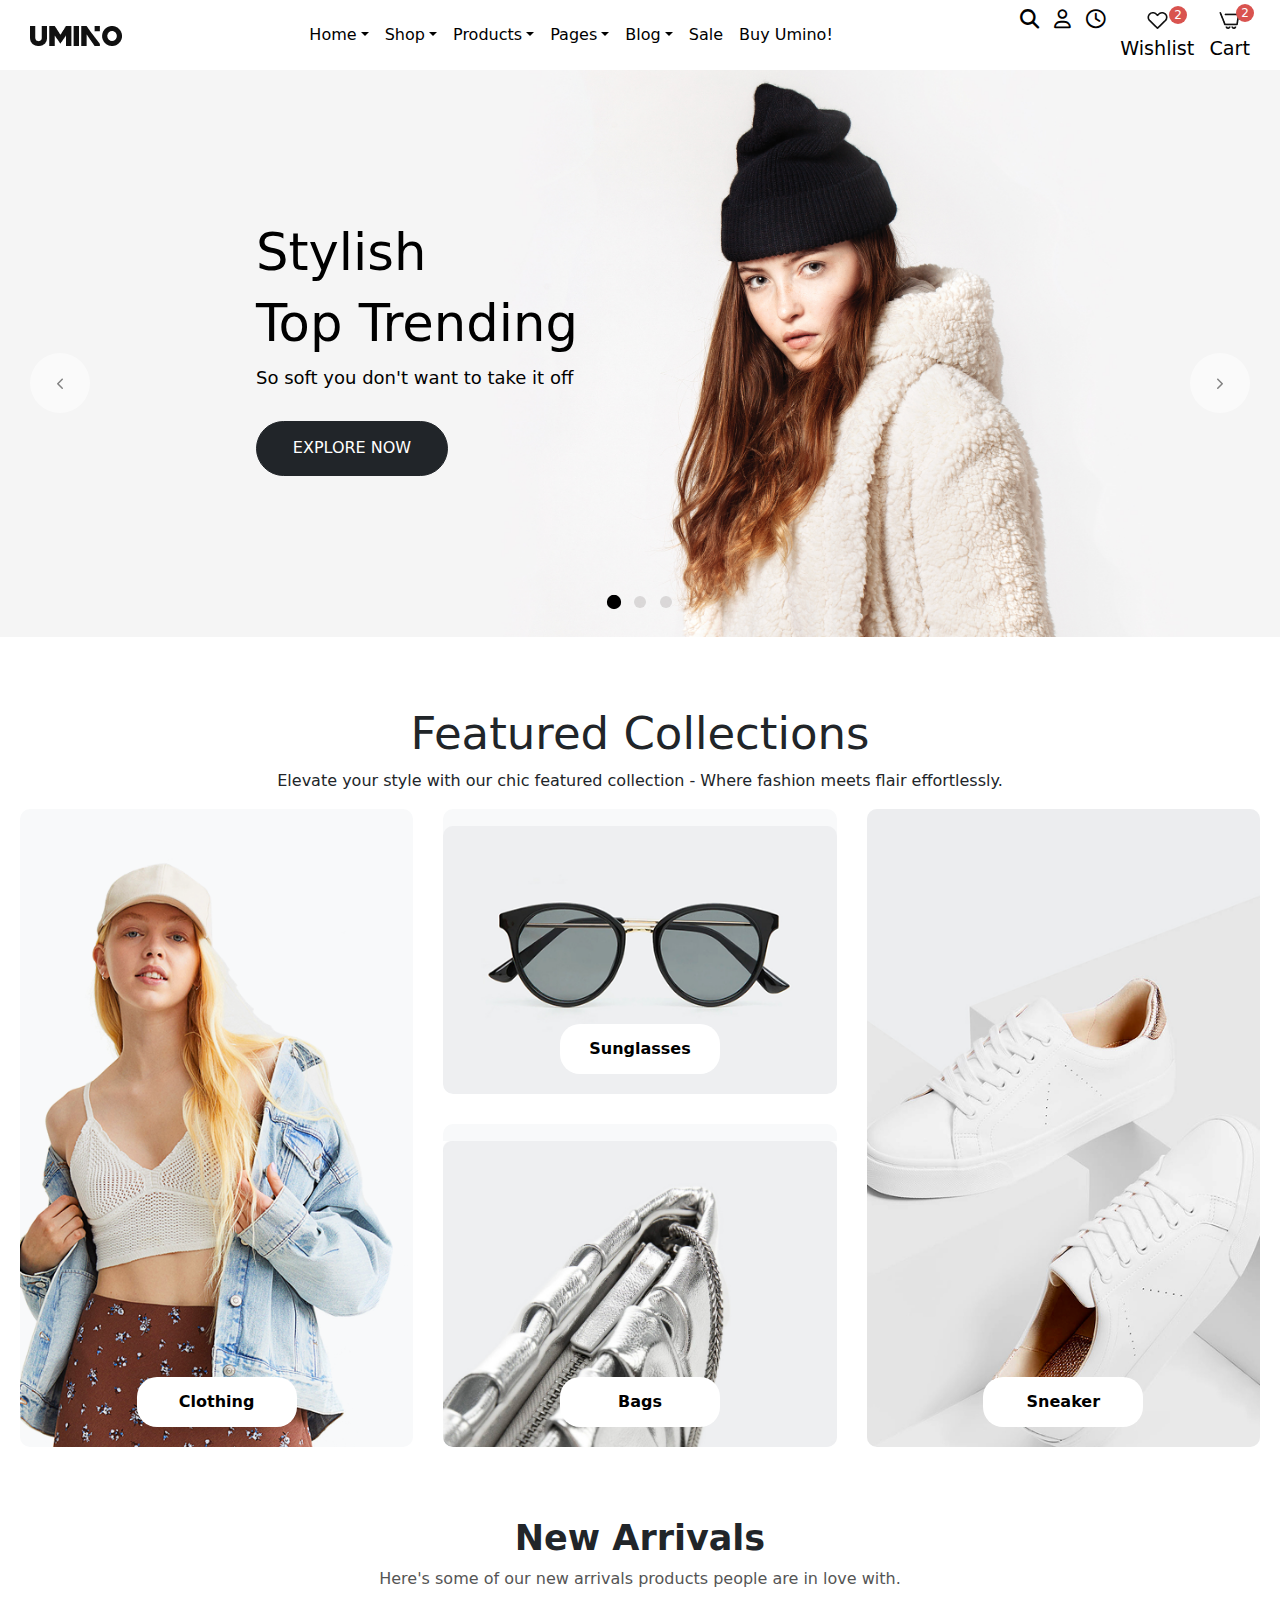
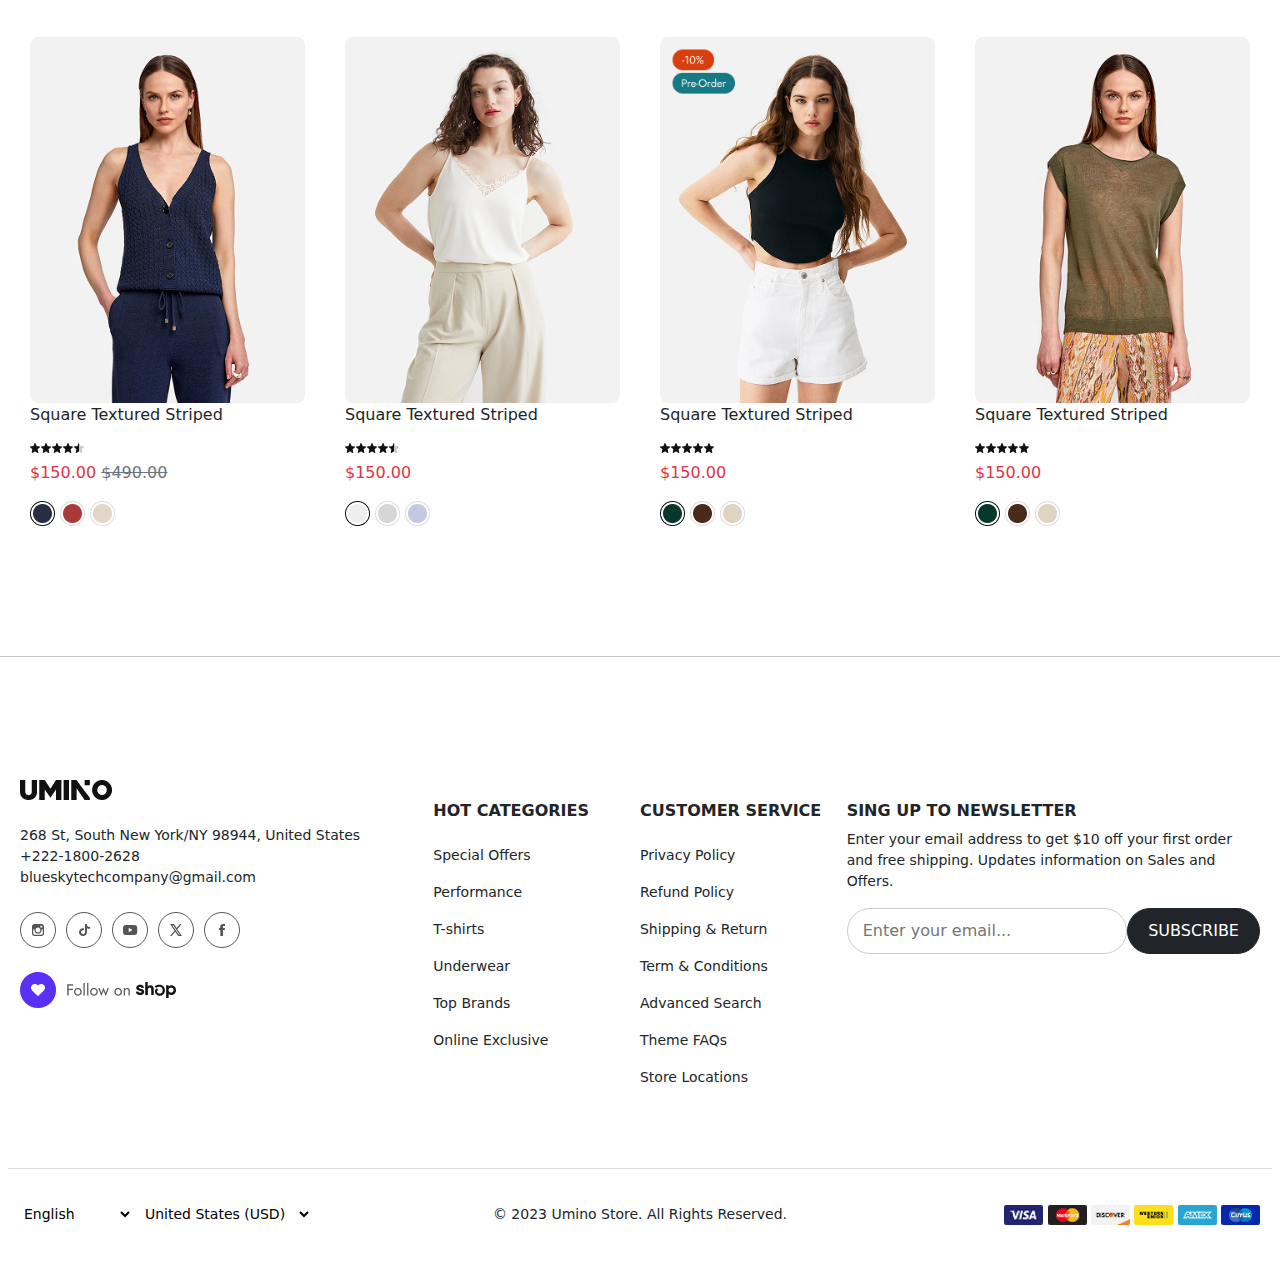
<file: index.html>
<!DOCTYPE html>
<html lang="en">

<head>
    <meta charset="UTF-8">
    <meta name="viewport" content="width=device-width, initial-scale=1.0">
    <title>Document</title>
    <link rel="stylesheet" href="./style.css">
    <link rel="stylesheet" href="./responsive.css">
    <link rel="stylesheet" href="https://cdn.jsdelivr.net/npm/bootstrap@5.3.3/dist/css/bootstrap.min.css">
    <link rel="stylesheet" href="https://cdnjs.cloudflare.com/ajax/libs/font-awesome/6.5.1/css/all.min.css">
    <link rel="preconnect" href="https://fonts.googleapis.com">
    <link rel="preconnect" href="https://fonts.gstatic.com" crossorigin>
    <link href="https://fonts.googleapis.com/css2?family=Jost:ital,wght@0,100..900;1,100..900&display=swap"
        rel="stylesheet">
    <script src="https://cdn.jsdelivr.net/npm/swiper@10/swiper-bundle.min.js"></script>
</head>

<body>
    <!-- Navigation Bar -->
    <div class="container-fluid d-flex justify-content-between align-items-center header">
        <div>
            <img src="./img/Logo-1.png" alt="">
        </div>
        <nav class="navbar navbar-expand-lg navbar-light bg-white">
            <button class="navbar-toggler border-0" type="button" data-bs-toggle="collapse" data-bs-target="#navbarNav"
                aria-controls="navbarNav" aria-expanded="false" aria-label="Toggle navigation">
                <span class="navbar-toggler-icon"></span>
            </button>
            <div class="collapse navbar-collapse" id="navbarNav">
                <ul class="navbar-nav">
                    <li class="nav-item dropdown">
                        <a class="nav-link dropdown-toggle" href="#" id="homeDropdown" role="button"
                            data-bs-toggle="dropdown" aria-expanded="false">Home</a>
                        <ul class="dropdown-menu" aria-labelledby="homeDropdown">
                            <li><a class="dropdown-item" href="#">Home 1</a></li>
                            <li><a class="dropdown-item" href="#">Home 2</a></li>
                        </ul>
                    </li>
                    <li class="nav-item dropdown">
                        <a class="nav-link dropdown-toggle" href="#" id="shopDropdown" role="button"
                            data-bs-toggle="dropdown" aria-expanded="false">Shop</a>
                        <ul class="dropdown-menu" aria-labelledby="shopDropdown">
                            <li><a class="dropdown-item" href="#">Shop 1</a></li>
                            <li><a class="dropdown-item" href="#">Shop 2</a></li>
                        </ul>
                    </li>
                    <li class="nav-item dropdown">
                        <a class="nav-link dropdown-toggle" href="#" id="productsDropdown" role="button"
                            data-bs-toggle="dropdown" aria-expanded="false">Products</a>
                        <ul class="dropdown-menu" aria-labelledby="productsDropdown">
                            <li><a class="dropdown-item" href="#">Product 1</a></li>
                            <li><a class="dropdown-item" href="#">Product 2</a></li>
                        </ul>
                    </li>
                    <li class="nav-item dropdown">
                        <a class="nav-link dropdown-toggle" href="#" id="pagesDropdown" role="button"
                            data-bs-toggle="dropdown" aria-expanded="false">Pages</a>
                        <ul class="dropdown-menu" aria-labelledby="pagesDropdown">
                            <li><a class="dropdown-item" href="#">Page 1</a></li>
                            <li><a class="dropdown-item" href="#">Page 2</a></li>
                        </ul>
                    </li>
                    <li class="nav-item dropdown">
                        <a class="nav-link dropdown-toggle" href="#" id="blogDropdown" role="button"
                            data-bs-toggle="dropdown" aria-expanded="false">Blog</a>
                        <ul class="dropdown-menu" aria-labelledby="blogDropdown">
                            <li><a class="dropdown-item" href="#">Blog 1</a></li>
                            <li><a class="dropdown-item" href="#">Blog 2</a></li>
                        </ul>
                    </li>
                    <li class="nav-item"><a class="nav-link" href="#">Sale</a></li>
                    <li class="nav-item"><a class="nav-link" href="#">Buy Umino!</a></li>
                </ul>
            </div>
        </nav>
        <div class="icons">
            <a href="#"><i class="fa-solid fa-magnifying-glass"></i></a>
            <a href="#" class="d-none d-lg-block"><i class="fa-regular fa-user"></i></a>
            <a href="#" class="d-none d-lg-block"><i class="fa-regular fa-clock"></i></a>
            <a href="#">
                <div class="nav-item">
                    <img src="./img/wishlis.png" alt="">
                    <div>Wishlist</div>
                    <span class="badge-heart">2</span>
                </div>
            </a>
            <a href="#" class="d-none d-lg-block">
                <div class="nav-item">
                    <img src="./img/cart.png" alt="">
                    <div>Cart</div>
                    <span class="badge-cart">2</span>
                </div>
            </a>
        </div>

    </div>
    <!-- Slide -->
    <div id="carouselExampleIndicators" class="carousel-slide slide position-relative" data-bs-ride="carousel">
        <div class="carousel-indicators">
            <button type="button" data-bs-target="#carouselExampleIndicators" data-bs-slide-to="0"
                class="active"></button>
            <button type="button" data-bs-target="#carouselExampleIndicators" data-bs-slide-to="1"></button>
            <button type="button" data-bs-target="#carouselExampleIndicators" data-bs-slide-to="2"></button>
        </div>

        <div class="carousel-inner">
            <div class="carousel-item active">
                <img src="./img/sld.jpg" class="d-block w-100" alt="Slide 1">
                <div class="Subtitle">
                    <h2>Stylish</h2>
                    <h2>Top Trending</h2>
                    <p>So soft you don't want to take it off</p>
                    <button type="button" class="btn btn-dark">EXPLORE NOW</button>
                </div>
            </div>
            <div class="carousel-item">
                <img src="./img/sld.jpg" class="d-block w-100" alt="Slide 2">
                <div class="Subtitle">
                    <h2>Stylish</h2>
                    <h2>Top Trending</h2>
                    <p>So soft you don't want to take it off</p>
                    <button type="button" class="btn btn-dark">EXPLORE NOW</button>
                </div>
            </div>
            <div class="carousel-item">
                <img src="./img/sld.jpg" class="d-block w-100" alt="Slide 3">
                <div class="Subtitle">
                    <h2>Stylish</h2>
                    <h2>Top Trending</h2>
                    <p>So soft you don't want to take it off</p>
                    <button type="button" class="btn btn-dark">EXPLORE NOW</button>
                </div>
            </div>
        </div>

        <button class="carousel-control-prev d-none d-lg-flex" type="button" data-bs-target="#carouselExampleIndicators"
            data-bs-slide="prev">
            <span class="carousel-control-prev-icon" aria-hidden="true">
                <svg width="6" height="11" viewBox="0 0 6 11" fill="none" xmlns="http://www.w3.org/2000/svg">
                    <path
                        d="M5.77754 9.66675L1.80488 5.69409L5.77754 1.72144C5.92988 1.58081 6.00605 1.41089 6.00605 1.21167C6.00605 1.00073 5.92988 0.819092 5.77754 0.666748C5.63691 0.526123 5.46113 0.455811 5.25019 0.455811C5.03926 0.455811 4.86348 0.526123 4.72285 0.666748L0.222851 5.16675C0.070507 5.31909 -0.00566483 5.50073 -0.00566483 5.71167C-0.00566483 5.91089 0.070507 6.08081 0.222851 6.22144L4.72285 10.7214C4.86348 10.8738 5.03926 10.95 5.25019 10.95C5.46113 10.95 5.63691 10.8738 5.77754 10.7214C5.92988 10.5808 6.00605 10.4109 6.00605 10.2117C6.00605 10.0007 5.92988 9.81909 5.77754 9.66675Z"
                        fill="#111111" />
                </svg>
            </span>
            <span class="visually-hidden">Previous</span>
        </button>
        <button class="carousel-control-next d-none d-lg-flex" type="button" data-bs-target="#carouselExampleIndicators"
            data-bs-slide="next">
            <span class="carousel-control-next-icon" aria-hidden="true">
                <svg width="6" height="11" viewBox="0 0 6 11" fill="none" xmlns="http://www.w3.org/2000/svg">
                    <path
                        d="M1.27754 10.7214C1.13691 10.8738 0.961132 10.95 0.750195 10.95C0.539257 10.95 0.363476 10.8738 0.222851 10.7214C0.070507 10.5808 -0.00566483 10.4109 -0.00566483 10.2117C-0.00566483 10.0007 0.070507 9.81909 0.222851 9.66675L4.19551 5.69409L0.222851 1.72144C0.070507 1.58081 -0.00566483 1.41089 -0.00566483 1.21167C-0.00566483 1.00073 0.070507 0.819092 0.222851 0.666748C0.363476 0.526123 0.539257 0.455811 0.750195 0.455811C0.961132 0.455811 1.13691 0.526123 1.27754 0.666748L5.77754 5.16675C5.92988 5.31909 6.00605 5.50073 6.00605 5.71167C6.00605 5.91089 5.92988 6.08081 5.77754 6.22144L1.27754 10.7214Z"
                        fill="#111111" />
                </svg>
            </span>
            <span class="visually-hidden">Next</span>
        </button>
    </div>
    <!-- Featured Collections -->
    <div class="carousel-container">
        <div class="title">
            <h3>Featured Collections</h3>
            <p>Elevate your style with our chic featured collection - Where fashion meets flair effortlessly.</p>
        </div>

        <div class="categories-wrapper">
            <div class="wrapper-clothing d-flex align-items-end">
                <img src="./img/img1.png" alt="">
                <button>Clothing</button>
            </div>
            <div class="wrapper-sunglasses d-flex align-items-end">
                <img src="./img/img2.png" alt="" style="border-radius: 10px;">
                <button>Sunglasses</button>
            </div>
            <div class="wrapper-bags d-flex align-items-end">
                <img src="./img/img3.jpg" alt="">
                <button>Bags</button>
            </div>
            <div class="wrapper-sneaker">
                <img src="./img/img4.png" alt="">
                <button>Sneaker</button>
            </div>
        </div>
    </div>
    <!-- New Arrivals -->
    <div class="">
        <div class="caption">
            <h4>New Arrivals</h4>
            <p>Here's some of our new arrivals products people are in love with.</p>
        </div>
        <div class="d-flex d-lg-none justify-content-center align-items-center">
            <button class="prev-btn">❮</button>
            <button class="next-btn">❯</button>
        </div>
        <div class="carousel-container">
            <div class="carousel">
                <div class="product">
                    <img src="./img/img5.png" alt="">
                    <div class="product-content">
                        <p>Square Textured Striped</p>
                        <p class="d-block d-lg-none">T-shirt</p>
                        <div class="star-wrap">
                            <!-- SVG stars -->
                        </div>
                        <div class="star mt-2">
                            <img src="./img/star2.png" alt="Rating">
                        </div>
                        <p class="price text-danger mt-2">$150.00 <del class="text-secondary">$490.00</del></p>
                        <div class="color mt-1">
                            <img src="./img/color1.png" alt="Colors">
                        </div>
                        <div class="color-wrapper">
                            <div class="color-container">
                                <div class="color-circle" data-color="#1C2526">
                                    <div class="color-inner" style="background-color: #1C2526;"></div>
                                </div>
                                <div class="color-circle" data-color="#A62C2B">
                                    <div class="color-inner" style="background-color: #A62C2B;"></div>
                                </div>
                                <div class="color-circle" data-color="#F5E8C7">
                                    <div class="color-inner" style="background-color: #F5E8C7;"></div>
                                </div>
                            </div>
                        </div>
                    </div>
                </div>
                <div class="product">
                    <img src="./img/img6.png" alt="">
                    <div class="product-content">
                        <p>Square Textured Striped</p>
                        <p class="d-block d-lg-none">T-shirt</p>
                        <div class="star-wrap">
                            <!-- SVG stars -->
                        </div>
                        <div class="star mt-2">
                            <img src="./img/star2.png" alt="Rating">
                        </div>
                        <p class="price text-danger mt-2">$150.00</p>
                        <div class="color mt-1">
                            <img src="./img/color2.png" alt="Colors">
                        </div>
                        <div class="color-wrapper">
                            <div class="color-container">
                                <div class="color-circle" data-color="#1C2526">
                                    <div class="color-inner" style="background-color: #1C2526;"></div>
                                </div>
                                <div class="color-circle" data-color="#A62C2B">
                                    <div class="color-inner" style="background-color: #A62C2B;"></div>
                                </div>
                                <div class="color-circle" data-color="#F5E8C7">
                                    <div class="color-inner" style="background-color: #F5E8C7;"></div>
                                </div>
                            </div>
                        </div>
                    </div>
                </div>
                <div class="product">
                    <img src="./img/img7.png" alt="">
                    <div class="product-content">
                        <p>Square Textured Striped</p>
                        <p class="d-block d-lg-none">T-shirt</p>
                        <div class="star-wrap">
                            <!-- SVG stars -->
                        </div>
                        <div class="star mt-2">
                            <img src="./img/star1.png" alt="Rating">
                        </div>
                        <p class="price text-danger mt-2">$150.00</p>
                        <div class="color mt-1">
                            <img src="./img/color3.png" alt="Colors">
                        </div>
                        <div class="color-wrapper">
                            <div class="color-container">
                                <div class="color-circle" data-color="#1C2526">
                                    <div class="color-inner" style="background-color: #1C2526;"></div>
                                </div>
                                <div class="color-circle" data-color="#A62C2B">
                                    <div class="color-inner" style="background-color: #A62C2B;"></div>
                                </div>
                                <div class="color-circle" data-color="#F5E8C7">
                                    <div class="color-inner" style="background-color: #F5E8C7;"></div>
                                </div>
                            </div>
                        </div>
                    </div>
                </div>
                <div class="product">
                    <img src="./img/img8.png" alt="">
                    <div class="product-content">
                        <p>Square Textured Striped</p>
                        <p class="d-block d-lg-none">T-shirt</p>
                        <div class="star-wrap">
                            <!-- SVG stars -->
                        </div>
                        <div class="star mt-2">
                            <img src="./img/star1.png" alt="Rating">
                        </div>
                        <p class="price text-danger mt-2">$150.00
                        <p>
                        <div class="color mt-1">
                            <img src="./img/color4.png" alt="Colors">
                        </div>
                        <div class="color-wrapper">
                            <div class="color-container">
                                <div class="color-circle" data-color="#1C2526">
                                    <div class="color-inner" style="background-color: #1C2526;"></div>
                                </div>
                                <div class="color-circle" data-color="#A62C2B">
                                    <div class="color-inner" style="background-color: #A62C2B;"></div>
                                </div>
                                <div class="color-circle" data-color="#F5E8C7">
                                    <div class="color-inner" style="background-color: #F5E8C7;"></div>
                                </div>
                            </div>
                        </div>
                    </div>
                </div>
            </div>
        </div>
    </div>

    <hr style="margin: 100px 0;">

    <!-- footer -->
    <div class="d-flex flex-column flex-lg-row carousel-container">
        <div class="contact col-md-4 ">
            <img src="./img/Logo-1.png" alt="">
            <div style="font-size: 14px;">
                <p class="mt-4 mb-0">268 St, South New York/NY 98944, United States</p>
                <p class="mb-0">+222-1800-2628</p>
                <p>blueskytechcompany@gmail.com</p>
            </div>
            <div class="icons2 mt-4">
                <a href="#">
                    <svg width="36" height="36" viewBox="0 0 36 36" fill="none" xmlns="http://www.w3.org/2000/svg">
                        <circle cx="18" cy="18" r="17.5" stroke="#555555" />
                        <path
                            d="M21.6 12.0001H14.4C13.0745 12.0001 12 13.0746 12 14.4001V21.6001C12 22.9255 13.0745 24.0001 14.4 24.0001H21.6C22.9255 24.0001 24 22.9255 24 21.6001V14.4001C24.0001 13.0746 22.9255 12.0001 21.6 12.0001ZM20.4 13.8001H22.2V15.6001H20.4V13.8001ZM18 15.6001C19.3255 15.6001 20.4 16.6746 20.4 18.0001C20.4 19.3256 19.3255 20.4001 18 20.4001C16.6745 20.4001 15.6 19.3256 15.6 18.0001C15.6 16.6746 16.6745 15.6001 18 15.6001ZM22.8 21.6001C22.8 22.2629 22.2627 22.8001 21.6 22.8001H14.4C13.7373 22.8001 13.2 22.2629 13.2 21.6001V17.4001H14.46C14.0996 19.3554 15.3926 21.2326 17.3479 21.593C19.3032 21.9533 21.1804 20.6603 21.5408 18.705C21.5836 18.4726 21.6035 18.2365 21.6 18.0001C21.597 17.7988 21.577 17.5981 21.54 17.4001H22.8V21.6001H22.8Z"
                            fill="#555555" />
                    </svg>
                </a>
                <a href="#">
                    <svg width="36" height="36" viewBox="0 0 36 36" fill="none" xmlns="http://www.w3.org/2000/svg">
                        <circle cx="18" cy="18" r="17.5" stroke="#555555" />
                        <path
                            d="M16.9886 24C15.9308 24 14.9163 23.5966 14.1682 22.8785C13.4202 22.1604 13 21.1865 13 20.1709C13 19.1554 13.4202 18.1815 14.1682 17.4634C14.9163 16.7453 15.9308 16.3418 16.9886 16.3418H17.9625V18.2106H16.9886C16.5841 18.2106 16.1886 18.3257 15.8522 18.5415C15.5159 18.7573 15.2537 19.064 15.0989 19.4228C14.9441 19.7816 14.9036 20.1764 14.9825 20.5573C15.0614 20.9382 15.2562 21.2881 15.5423 21.5627C15.8283 21.8373 16.1928 22.0244 16.5896 22.1001C16.9864 22.1759 17.3976 22.137 17.7714 21.9884C18.1452 21.8398 18.4646 21.5881 18.6894 21.2652C18.9141 20.9422 19.0341 20.5626 19.0341 20.1742V12H20.9807V12.9338C20.9807 13.4546 21.1962 13.9541 21.5798 14.3223C21.9634 14.6906 22.4836 14.8975 23.0261 14.8975H24V16.7629H23.0193C22.2984 16.7639 21.591 16.5753 20.9739 16.2175V20.1709C20.973 21.1856 20.5529 22.1586 19.8058 22.8764C19.0587 23.5942 18.0456 23.9983 16.9886 24Z"
                            fill="#555555" />
                    </svg>
                </a>
                <a href="#">
                    <svg width="36" height="36" viewBox="0 0 36 36" fill="none" xmlns="http://www.w3.org/2000/svg">
                        <circle cx="18" cy="18" r="17.5" stroke="#555555" />
                        <path
                            d="M24.9882 14.5648C24.8236 13.9529 24.3412 13.4706 23.7294 13.3058C22.6117 13 18.1411 13 18.1411 13C18.1411 13 13.6706 13 12.5529 13.2942C11.9529 13.4588 11.4587 13.953 11.2941 14.5648C11 15.6823 11 18 11 18C11 18 11 20.3294 11.2941 21.4352C11.4589 22.047 11.9411 22.5294 12.553 22.6941C13.6823 23 18.1412 23 18.1412 23C18.1412 23 22.6117 23 23.7294 22.7058C24.3413 22.5411 24.8236 22.0588 24.9884 21.447C25.2824 20.3294 25.2824 18.0118 25.2824 18.0118C25.2824 18.0118 25.2942 15.6823 24.9882 14.5648ZM16.7177 20.1412V15.8588L20.4353 18L16.7177 20.1412Z"
                            fill="#555555" />
                    </svg>
                </a>
                <a href="#">
                    <svg width="36" height="36" viewBox="0 0 36 36" fill="none" xmlns="http://www.w3.org/2000/svg">
                        <circle cx="18" cy="18" r="17.5" stroke="#555555" />
                        <path fill-rule="evenodd" clip-rule="evenodd"
                            d="M15.9184 12H12.066L16.5298 18.6281L12 24H13.5877L17.2347 19.6747L20.1476 24H24L19.3764 17.1347L23.7059 12H22.1183L18.6714 16.0879L15.9184 12ZM17.4993 17.9239L14.2821 13.2286H15.2134L17.9508 17.2237L18.3878 17.8614L21.7755 22.8054H20.8442L17.9793 18.6242L17.4993 17.9239Z"
                            fill="#555555" />
                    </svg>
                </a>
                <a href="#">
                    <svg width="36" height="36" viewBox="0 0 36 36" fill="none" xmlns="http://www.w3.org/2000/svg">
                        <circle cx="18" cy="18" r="17.5" stroke="#555555" />
                        <path
                            d="M16.3334 14.6667V16.0001H15V18.0001H16.3334V24H19V18.0001H20.7734L21 16.0001H19V14.8334C19 14.2934 19.0533 14.0067 19.8866 14.0067H21V12H19.2134C17.08 12.0001 16.3334 13.0001 16.3334 14.6667Z"
                            fill="#555555" />
                    </svg>
                </a>
            </div>
            <div class="follow my-4">
                <img src="./img/follow-on-shop.png" alt="">
            </div>
        </div>
        <div class="contact2 col-md-2 py-4">
            <h4 style="font-size: 16px; font-weight: 600;" data-bs-toggle="collapse"
                data-bs-target="#navbarSupportedContent" aria-controls="navbarSupportedContent" aria-expanded="false"
                aria-label="Toggle navigation">HOT
                CATEGORIES</h4>
            <div style="font-size: 14px;" class="collapse navbar-collapse d-md-block" id="navbarSupportedContent">
                <p class="mt-4">Special Offers</p>
                <p>Performance</p>
                <p>T-shirts</p>
                <p>Underwear</p>
                <p>Top Brands</p>
                <p>Online Exclusive</p>
            </div>
        </div>
        <div class="contact3 col-md-2 py-4">
            <h4 style="font-size: 16px; font-weight: 600;" data-bs-toggle="collapse" data-bs-target="#navbar"
                aria-controls="navbar" aria-expanded="false" aria-label="Toggle navigation">CUSTOMER SERVICE</h4>
            <div style="font-size: 14px;" class="collapse navbar-collapse d-md-block" id="navbar">
                <p class="mt-4">Privacy Policy</p>
                <p>Refund Policy</p>
                <p>Shipping & Return</p>
                <p>Term & Conditions</p>
                <p>Advanced Search</p>
                <p>Theme FAQs</p>
                <p>Store Locations</p>
            </div>
        </div>
        <div class="subscribe col-md-4 py-4">
            <h4 style="font-size: 16px; font-weight: 600;" data-bs-toggle="collapse" data-bs-target="#navbarr"
                aria-controls="navbarr" aria-expanded="false" aria-label="Toggle navigation">SING UP TO NEWSLETTER</h4>
            <div class="email collapse navbar-collapse d-md-block" id="navbarr">
                <p style="font-size: 14px;">Enter your email address to get $10 off your first order and free
                    shipping. Updates information on Sales and Offers.</p>
                <div class="d-flex">
                    <input type="email" class="rounded-pill" id="exampleFormControlInput1"
                        placeholder=" Enter your email...">
                    <button type="button" class="btn btn-dark rounded-pill">SUBSCRIBE</button>
                </div>
            </div>
        </div>
    </div>
    <footer class="bg-white">
        <div class="carousel-container">
            <div class="row align-items-center footer2">
                <div class="col-md-4 text-md-start text-center">
                    <div class="d-flex justify-content-center justify-content-lg-start gap-2">
                        <select class="w-auto custom-select">
                            <option>English</option>
                            <option>Vietnamese</option>
                        </select>
                        <select class="w-auto custom-select">
                            <option>United States (USD)</option>
                            <option>Vietnam (VND ₫)</option>
                        </select>
                    </div>
                </div>
                <div class="col-md-4 text-center my-2 my-md-0">
                    © 2023 Umino Store. All Rights Reserved.
                </div>
                <div class="col-md-4 text-md-end text-center">
                    <div class="payment-icons">
                        <img src="./img/bg1.png" alt="Visa">
                        <img src="./img/bg2.png" alt="Mastercard">
                        <img src="./img/bg3.png" alt="Stripe">
                        <img src="./img/bg4.png" alt="Amex">
                        <img src="./img/bg5.png" alt="PayPal">
                        <img src="./img/bg6.png" alt="Amex">
                    </div>
                </div>
            </div>
        </div>
    </footer>
    <div class="bottom-nav d-flex d-md-none justify-content-around">
        <div class="nav-item">
            <img src="./img/home.png" alt="">
            <div>Home</div>
        </div>
        <div class="nav-item">
            <img src="./img/shop.png" alt="">
            <div>Shop</div>
        </div>
        <div class="nav-item">
            <img src="./img/account.png" alt="">
            <div>Account</div>
            <div class="active-tab"></div>
        </div>
        <div class="nav-item">
            <img src="./img/wishlis.png" alt="">
            <div>Wishlist</div>
            <span class="badge-heart">2</span>
        </div>
        <div class="nav-item">
            <img src="./img/cart.png" alt="">
            <div>Cart</div>
            <span class="badge-cart">2</span>
        </div>
    </div>
    <div class="btn-container custom-btn" id="floatingButtons">
        <a href="#" class="scrollToTop">
            <img src="./img/backto.png" alt="Scroll to top" class="">
        </a>
        <a href="link-chat.html" class="message">
            <img src="./img/Chat.png" alt="Chat" class="">
        </a>
    </div>
    <script src="./carousel.js"></script>
    <script src="https://cdn.jsdelivr.net/npm/@popperjs/core@2.11.8/dist/umd/popper.min.js"
        integrity="sha384-I7E8VVD/ismYTF4hNIPjVp/Zjvgyol6VFvRkX/vR+Vc4jQkC+hVqc2pM8ODewa9r"
        crossorigin="anonymous"></script>
    <script src="https://cdn.jsdelivr.net/npm/bootstrap@5.3.3/dist/js/bootstrap.min.js"
        integrity="sha384-0pUGZvbkm6XF6gxjEnlmuGrJXVbNuzT9qBBavbLwCsOGabYfZo0T0to5eqruptLy"
        crossorigin="anonymous"></script>
</body>

</html>
</file>
<file: style.css>
* {
    padding: 0;
    margin: 0;
    box-sizing: border-box;
}

body {
    font-family: "Jost", sans-serif;
    font-weight: 400;
    line-height: 100%;
}

/* Navigation Bar */
.header {
    height: 70px;
    padding: 0 30px !important;
}

.navbar {
    padding: 15px 0;
}

.navbar-brand {
    font-size: 1.5rem;
    font-weight: bold;
}

.navbar-nav .nav-item {
    position: relative;
}

.navbar-nav .nav-link {
    font-size: 1rem;
    padding: 0 15px;
    color: black;
}

.navbar-nav .nav-link:hover {
    color: #000;
    font-weight: bold;
}

.dropdown-menu {
    min-width: 200px;
}

.icons {
    display: flex;
    gap: 15px;
}

.icons a {
    color: black;
    font-size: 1.2rem;
    text-decoration: none;
}

.icons a:hover {
    color: gray;
}

.carousel-item {
    position: relative;
}

.hero-content {
    position: absolute;
    top: 50%;
    left: 10%;
    transform: translateY(-50%);
    color: black;
}

.hero-content h1 {
    font-size: 3rem;
    font-weight: bold;
}

.hero-content p {
    font-size: 1.2rem;
}

.btn-explore {
    background-color: black;
    color: white;
    padding: 10px 20px;
    border-radius: 5px;
    text-decoration: none;
}

/* Slide */
.carousel-item {
    position: relative;
    text-align: left;
}

.Subtitle {
    position: absolute;
    top: 25%;
    left: 20%;
    text-align: left;
    color: black;
    width: 100%;
    max-width: 500px;
}

.Subtitle h2 {
    font-size: clamp(18px, 4vw, 60px);
    font-weight: 400;
    margin: 10px 0;
}

.Subtitle p {
    font-size: clamp(12px, 2vw, 18px);
    line-height: 1.4;
}

.Subtitle .btn {
    width: clamp(120px, 15vw, 200px);
    height: clamp(40px, 6vw, 55px);
    border-radius: 30px;
    padding: 10px;
    display: inline-block;
    margin-top: 15px;
    white-space: nowrap;
    text-align: center;
    overflow: hidden;
    visibility: visible;
}

.carousel-item,
.Subtitle {
    overflow: visible !important;
}


.carousel-control-prev,
.carousel-control-next {
    background-color: #ffffff !important;
    color: #111111 !important;
    width: 60px !important;
    height: 60px !important;
    border-radius: 50%;
    display: flex;
    align-items: center;
    justify-content: center;
    top: 50% !important;
    margin: 0 30px;
}

.carousel-control-prev-icon,
.carousel-control-next-icon {
    width: 21.6px !important;
    height: 21.6px !important;
    display: flex !important;
    justify-content: center;
    align-items: center;
}

.carousel-control-prev:hover,
.carousel-control-next:hover {
    background-color: #111111 !important;
    width: 60px !important;
    height: 60px !important;
}

.carousel-indicators {
    position: absolute;
    bottom: 5% !important;
    left: 50% !important;
    transform: translateX(-50%) !important;
    display: flex;
    justify-content: center;
    gap: 8px !important;
    width: auto !important;
    margin: 0 !important;
}

.carousel-indicators button {
    width: 12px !important;
    height: 12px !important;
    border-radius: 50% !important;
    background-color: rgba(153, 149, 149, 0.6) !important;
    border: none !important;
    transition: background-color 0.3s ease-in-out, transform 0.2s ease-in-out !important;
    flex: 0 0 auto !important;
}

.carousel-indicators .active {
    background-color: black !important;
    transform: scale(1.2) !important;
}

/* Featured Collections */
.title {
    text-align: center;
    margin-top: 50px;
}

.title h3 {
    font-size: 45px;
    font-weight: 400;
}

.title p {
    font-size: 16px;
    font-weight: 400;
}

.product img {

    height: auto;
    display: block;
}

.btn-custom {
    position: absolute;
    bottom: 10%;
    left: 50%;
    transform: translateX(-50%);
    width: 160px;
    height: 50px;
    border-radius: 30px;
    font-size: 16px;
    font-weight: 500;
}

.product {
    position: relative;
    padding: 10px;
}

.categories-wrapper {
    display: grid;
    grid-template-areas:
        "clothing sunglasses sneaker"
        "clothing bags sneaker";
    gap: 30px;
}

.wrapper-clothing {
    grid-area: clothing;
}

.wrapper-sunglasses {
    grid-area: sunglasses;
}

.wrapper-bags {
    grid-area: bags;
}

.wrapper-sneaker {
    grid-area: sneaker;
}

.wrapper-clothing,
.wrapper-sunglasses,
.wrapper-bags,
.wrapper-sneaker {
    position: relative;
    background: #f8f9fa;
    border-radius: 10px;
    overflow: hidden;
}

.categories-wrapper img {
    width: 100%;
    height: auto;
    display: block;
}

.categories-wrapper button {
    position: absolute;
    bottom: 20px;
    left: 50%;
    transform: translateX(-50%);
    background: white;
    border: none;
    border-radius: 20px;
    font-size: 16px;
    font-weight: 600;
    width: 160px;
    height: 50px;
    transition: all 0.3s ease;
}

.categories-wrapper button:hover {
    background: #8b8b8b;
}


/* New Arrivals */
.caption {
    text-align: center;
    margin-top: 50px;
}

.caption h4 {
    font-size: 35px;
    font-weight: 600;
}

.caption p {
    font-size: 16px;
    font-weight: 400;
    color: #555;
}

.carousel-container {
    max-width: 1410px;
    margin: 0 auto;
    padding: 20px;
    overflow: hidden;
    position: relative;
    box-sizing: border-box;
}

.carousel {
    display: flex;
    transition: transform 0.5s ease;
    gap: 20px;
}

.product {
    flex: 0 0 calc(25% - 15px);
    /* 25% trừ đi phần gap để vừa 4 sản phẩm */
    border-radius: 8px;
    box-sizing: border-box;
}

.product img {
    max-width: 100%;
    /* Đảm bảo ảnh không vượt quá container */
    height: auto;
}

.prev-btn,
.next-btn {
    display: none;
}

.prev-btn {
    left: 10px;
}

.next-btn {
    right: 10px;
}

/* footer */
.footer {
    max-width: 100%;
    margin: 0 auto;
    padding: 40px 20px;
    background-color: #f8f9fa;
    display: flex;
    flex-wrap: wrap;
    justify-content: space-between;
}

.footer .contact,
.footer .contact2,
.footer .contact3,
.footer .subscribe {
    flex: 1;
    margin-bottom: 20px;
    font-size: 16px;
}

.footer img {
    max-width: 100%;
    height: auto;
}

.icons2 {
    display: flex;
    gap: 10px;
}

.icons2 a {
    color: black !important;
    text-decoration: none;
}

.icons2 a:hover {
    color: gray !important;
}

/* Căn chỉnh form nhập email */
.email {
    width: 100%;

    gap: 10px;
}

.email input {
    flex: 1;
    padding: 10px;
    border-radius: 30px;
    border: 1px solid #ccc;
    font-size: 16px;
}

.email button {
    flex-shrink: 0;
    padding: 10px 20px;
    border-radius: 30px;
    font-size: 16px;
}

.subscribe p {
    line-height: 1.5;
}


.custom-select {
    border: none !important;
    background-color: transparent;
    padding-right: 10px;
}

.footer2 {
    border-top: 1px solid #ddd;
    padding: 35px 0;
    font-size: 14px;
}

.payment-icons img {
    height: 20px;
}

.bottom-nav {
    border: none !important;
    outline: none !important;
    box-shadow: none !important;
    bottom: 0;
    position: fixed;
    left: 0;
    width: 100%;
    background: white;
    padding: 10px 0;

}

.nav-item {
    text-align: center;
    position: relative;
    border: none !important;
    outline: none !important;
}

.nav-item i {
    font-size: 24px;
}

.nav-item .badge-heart {
    width: 18px;
    height: 18px;
    position: absolute;
    top: 0;
    right: 10%;
    background: #d9534f;
    border-radius: 50%;
    color: white;
    font-size: 12px;
}

.nav-item .badge-cart {
    width: 18px;
    height: 18px;
    position: absolute;
    top: -3%;
    right: -10%;
    background: #d9534f;
    border-radius: 50%;
    color: white;
    font-size: 12px;
}

.active-tab {

    width: 50px;
    margin: 5px auto 0;
}

.scrollToTop,
.message {
    width: 50px;
    height: 50px;
    border-radius: 50%;
    display: flex;
    align-items: center;
    justify-content: center;
    box-shadow: 0 4px 6px rgba(0, 0, 0, 0.1);
    border: none;
    cursor: pointer;
    transition: all 0.3s ease-in-out;
    position: fixed;
    right: 20px;
}

.scrollToTop {
    bottom: 18%;
}

.message {
    bottom: 10%;
}

.custom-btn:hover {
    transform: scale(1.1);
}

.btn-black {
    background-color: black;
    color: white;
}

.btn-green {
    background-color: #28a745;
    color: white;
}

.btn-container {
    position: fixed;
    bottom: 80px;
    right: 0;
    display: flex;
    flex-direction: column;
    gap: 10px;
    visibility: hidden;
    /* Mặc định ẩn */
    opacity: 0;
    transition: opacity 0.3s ease-in-out;
}
</file>
<file: responsive.css>
@media (max-width: 768px) {
    hr {
        margin: 60px 0;
    }

    /* nav */
    .bottom-nav {
        display: flex;
    }

    /* banner */
    .Subtitle {
        width: 90% !important;
        text-align: left !important;
        left: 5% !important;
        /* Đưa nội dung sang trái */
        top: 50% !important;
        transform: translateY(-50%) !important;
    }

    .Subtitle h2,
    .Subtitle p {
        margin-bottom: 10px !important;
    }

    .Subtitle .btn {
        width: auto !important;
        max-width: 220px;
        display: inline-block !important;
        margin-top: 15px !important;
    }

    /* featured */
    .categories-wrapper {
        display: grid;
        grid-template-areas:
            "clothing sunglasses"
            "clothing sneaker"
            "bags sneaker";
        gap: 15px;
    }

    /* new arrivel */
    .product {
        flex: 0 0 calc(50% - 10px);
    }

    .prev-btn,
    .next-btn {
        background: #ffffff;
        color: #111111;
        border: 1px solid #ccc;
        display: flex;
        justify-content: center;
        align-items: center;
        text-align: center;
        padding: 10px;
        cursor: pointer;
        border-radius: 50%;
        width: 40px;
        height: 40px;
        margin: 0 5px;
    }

    /* footer */
    .footer {
        flex-direction: column;
        padding: 20px;
        align-items: center;
    }

    .email {
        flex-direction: column;
    }

    .footer .contact,
    .footer .contact2,
    .footer .contact3,
    .footer .subscribe {
        width: 100%;
        font-size: 14px;
    }

    .contact2,
    .contact3,
    .subscribe {
        border-top: 1px solid #ccc;
    }

    .btn-container {
        visibility: visible;
        opacity: 1;
        left: 10px;
    }

    .footer2 {
        margin: 0 0 35px 0;
    }

}
</file>
